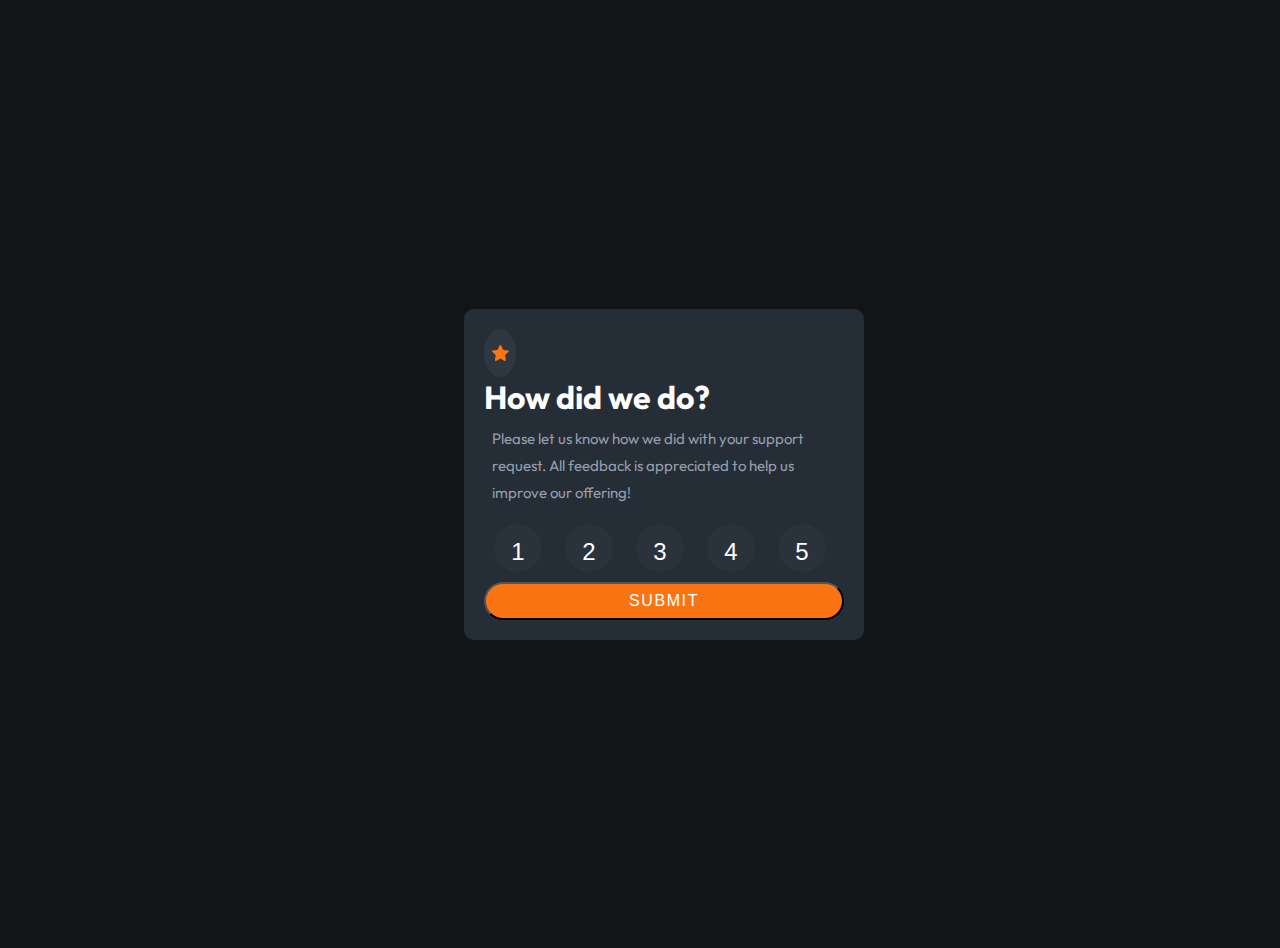
<file: rating/index.html>
<!DOCTYPE html>
<html lang="en">
<head>
  <meta charset="UTF-8">
  <meta name="viewport" content="width=device-width, initial-scale=1.0"> <!-- displays site properly based on user's device -->

  <link rel="icon" type="image/png" sizes="32x32" href="./images/favicon-32x32.png">
  
  <title>Frontend Mentor | Interactive rating component</title>

  <!-- Feel free to remove these styles or customise in your own stylesheet 👍 -->
 <link rel="stylesheet" href="style.css">
</head>
<body>

  <!-- Rating state start -->
<div class="container">
  <div class="star">
  <svg width="17" height="16" xmlns="http://www.w3.org/2000/svg"><path d="m9.067.43 1.99 4.031c.112.228.33.386.58.422l4.45.647a.772.772 0 0 1 .427 1.316l-3.22 3.138a.773.773 0 0 0-.222.683l.76 4.431a.772.772 0 0 1-1.12.813l-3.98-2.092a.773.773 0 0 0-.718 0l-3.98 2.092a.772.772 0 0 1-1.119-.813l.76-4.431a.77.77 0 0 0-.222-.683L.233 6.846A.772.772 0 0 1 .661 5.53l4.449-.647a.772.772 0 0 0 .58-.422L7.68.43a.774.774 0 0 1 1.387 0Z" fill="#FC7614"/></svg>
</div>
  
    <h1>How did we do?</h1>

 <p>Please let us know how we did with your support request. All feedback is appreciated 
  to help us improve our offering!</p> 
 <div>  
  <button class="btn" onclick="dis(1)">1</button>
  <button class="btn" onclick="dis(2)">2</button>
  <button class="btn" onclick="dis(3)">3</button>
  <button class="btn" onclick="dis(4)">4</button>
  <button class="btn" onclick="dis(5)">5</button>
</div>


 
<button type="submit"class="submit" onclick="submit()">Submit</button>
  
  
</div>
 <script src="rating.js"></script>
<div class="result">
  <div class="img">
    <svg width="162" height="108"  xmlns="http://www.w3.org/2000/svg"><g fill="none"><path d="M30 93.744h-.044a23.456 23.456 0 0 1-1.61-.189.543.543 0 0 1 .155-1.076c.52.076 1.04.135 1.563.178a.538.538 0 0 1-.043 1.076l-.022.01Zm5.37-.205a.538.538 0 0 1-.08-1.076 19.51 19.51 0 0 0 1.54-.306.536.536 0 0 1 .645.403.538.538 0 0 1-.397.646c-.537.129-1.074.236-1.611.323l-.097.01Zm-12.137-1.312a.536.536 0 0 1-.183-.033 24.346 24.346 0 0 1-1.525-.608.539.539 0 0 1 .424-.99c.483.21.983.404 1.472.587a.538.538 0 0 1-.188 1.044Zm18.759-.829a.538.538 0 0 1-.242-1.022c.467-.226.934-.479 1.39-.742a.536.536 0 1 1 .538.93c-.478.275-.967.538-1.45.78a.536.536 0 0 1-.258.054h.022Zm-24.994-2.292a.536.536 0 0 1-.29-.08c-.457-.29-.913-.597-1.36-.91a.536.536 0 1 1 .612-.882c.436.307.876.597 1.322.883a.538.538 0 0 1-.284.99Zm30.772-1.544a.537.537 0 0 1-.408-.193.539.539 0 0 1 .06-.759l.117-.124c.355-.306.715-.624 1.074-.957a.537.537 0 1 1 .73.79c-.375.345-.74.673-1.106.985l-.123.102a.537.537 0 0 1-.344.156Zm-36.326-2.69a.537.537 0 0 1-.36-.14c-.402-.37-.8-.747-1.18-1.124a.539.539 0 0 1 .751-.769c.376.371.763.737 1.155 1.076a.538.538 0 0 1 .032.764.537.537 0 0 1-.398.194Zm41.305-2.21a.537.537 0 0 1-.398-.899c.355-.393.715-.79 1.074-1.2a.537.537 0 1 1 .806.71c-.365.415-.725.818-1.074 1.21a.537.537 0 0 1-.408.152v.026ZM6.724 79.723a.537.537 0 0 1-.424-.204 41.79 41.79 0 0 1-.989-1.308.539.539 0 0 1 .124-.753.536.536 0 0 1 .746.124c.312.425.629.85.962 1.27a.539.539 0 0 1-.42.871Zm50.579-2.383a.539.539 0 0 1-.419-.877c.338-.414.677-.828 1.015-1.253a.537.537 0 1 1 .838.672l-1.02 1.259a.537.537 0 0 1-.414.199ZM2.9 73.887a.537.537 0 0 1-.473-.312c-.257-.5-.499-1-.714-1.485a.539.539 0 0 1 .685-.72c.133.052.24.154.298.285.21.462.44.946.687 1.425a.539.539 0 0 1-.483.786v.021Zm58.753-2.028a.537.537 0 0 1-.424-.866l.988-1.275a.537.537 0 1 1 .848.656l-.988 1.275a.537.537 0 0 1-.424.188v.022ZM.682 67.286a.537.537 0 0 1-.537-.462A17.06 17.06 0 0 1 0 65.16a.538.538 0 1 1 1.074 0c.018.519.063 1.036.134 1.55a.539.539 0 0 1-.462.607l-.064-.032Zm65.24-.973a.537.537 0 0 1-.43-.867l.984-1.28a.536.536 0 0 1 .853.65l-.993 1.265a.537.537 0 0 1-.414.21v.022Zm88.49-2.96a.724.724 0 0 1-.15 0 .537.537 0 0 1-.366-.666c.134-.474.28-.99.424-1.544a.538.538 0 0 1 .655-.388.537.537 0 0 1 .382.662c-.145.538-.29 1.076-.43 1.565a.537.537 0 0 1-.515.372Zm-84.247-2.592a.536.536 0 0 1-.424-.867l.983-1.28a.54.54 0 1 1 .854.662l-.989 1.275a.537.537 0 0 1-.413.183l-.01.027Zm-68.924-.382a.536.536 0 0 1-.156 0 .538.538 0 0 1-.355-.673 21.47 21.47 0 0 1 .537-1.565.537.537 0 1 1 .994.403c-.193.49-.37.985-.537 1.474a.537.537 0 0 1-.473.334l-.01.027Zm154.782-3.863a.311.311 0 0 1-.102 0 .538.538 0 0 1-.43-.624c.097-.538.188-1.044.28-1.582a.545.545 0 1 1 1.073.178c-.09.538-.182 1.076-.279 1.614a.537.537 0 0 1-.542.414ZM74.46 55.209a.537.537 0 0 1-.424-.872l1.004-1.27a.537.537 0 1 1 .838.673l-.999 1.264a.537.537 0 0 1-.408.205h-.01ZM4.436 54.165a.539.539 0 0 1-.43-.855c.323-.436.666-.872 1.02-1.297a.537.537 0 1 1 .822.694 22.92 22.92 0 0 0-.977 1.237.537.537 0 0 1-.435.221Zm74.408-4.417a.539.539 0 0 1-.414-.877l1.026-1.248a.537.537 0 1 1 .843.667l-1.02 1.243a.537.537 0 0 1-.435.215Zm78.124-.161h-.043a.538.538 0 0 1-.494-.576c.043-.538.075-1.076.107-1.614a.538.538 0 0 1 .564-.538c.295.018.52.27.505.565a54.253 54.253 0 0 1-.107 1.614.538.538 0 0 1-.532.549ZM9.28 49.13a.537.537 0 0 1-.338-.958c.8-.646 1.316-.99 1.337-1.006a.536.536 0 0 1 .59.898s-.499.334-1.25.942a.536.536 0 0 1-.35.124h.011Zm74.075-4.74a.537.537 0 0 1-.403-.888c.35-.408.704-.817 1.074-1.22a.537.537 0 1 1 .806.71c-.355.403-.71.806-1.074 1.215a.537.537 0 0 1-.414.183h.01Zm73.742-1.797a.537.537 0 0 1-.537-.505 54.325 54.325 0 0 0-.118-1.614.54.54 0 1 1 1.074-.097c.048.538.091 1.076.118 1.614 0 .285-.221.52-.505.538l-.032.064Zm-69.064-3.416a.537.537 0 0 1-.392-.904c.365-.398.735-.79 1.106-1.178a.536.536 0 0 1 .779.737l-1.074 1.173a.537.537 0 0 1-.44.172h.02Zm68.092-3.502a.537.537 0 0 1-.537-.409 22.668 22.668 0 0 0-.408-1.533.539.539 0 0 1 1.03-.307c.151.538.296 1.05.425 1.587a.539.539 0 0 1-.398.651l-.112.01Zm-63.221-1.512a.537.537 0 0 1-.376-.92l1.165-1.13a.537.537 0 1 1 .763.76c-.387.365-.768.741-1.155 1.118a.537.537 0 0 1-.419.172h.022Zm5.14-4.745a.537.537 0 0 1-.355-.941l1.235-1.076a.539.539 0 1 1 .693.828c-.408.34-.817.689-1.225 1.039a.537.537 0 0 1-.37.15h.021Zm55.197-.575c-.247-.468-.505-.931-.779-1.378a.537.537 0 1 1 .918-.554c.285.463.537.947.811 1.431a.539.539 0 0 1-.478.791.537.537 0 0 1-.472-.29ZM103.5 25.055a.539.539 0 0 1-.322-.974c.44-.322.88-.634 1.32-.946a.537.537 0 0 1 .845.394.54.54 0 0 1-.227.488l-1.3.93a.536.536 0 0 1-.338.108h.022Zm46.132-1.56a.537.537 0 0 1-.381-.161c-.359-.359-.74-.717-1.144-1.076a.536.536 0 1 1 .709-.807c.408.36.81.742 1.197 1.135a.539.539 0 0 1 0 .759.537.537 0 0 1-.403.15h.022Zm-40.279-2.28a.537.537 0 0 1-.274-1.001c.473-.275.946-.538 1.418-.797a.54.54 0 0 1 .81.474.542.542 0 0 1-.273.468c-.467.253-.929.538-1.39.785a.536.536 0 0 1-.344.07h.053Zm34.737-1.894a.504.504 0 0 1-.258-.07c-.451-.248-.924-.49-1.407-.716a.539.539 0 0 1 .462-.974c.499.237.988.49 1.46.748a.538.538 0 0 1-.257 1.012Zm-28.49-1.195a.537.537 0 0 1-.2-1.038c.505-.204 1.01-.398 1.52-.581a.537.537 0 0 1 .366 1.011c-.495.178-.989.366-1.483.57a.536.536 0 0 1-.247.038h.043Zm22.045-1.452a.777.777 0 0 1-.156 0c-.505-.15-1.02-.29-1.53-.41a.553.553 0 0 1 .252-1.075c.537.129 1.074.269 1.611.425a.542.542 0 0 1-.15 1.076l-.027-.016Zm-15.456-.597a.537.537 0 0 1-.118-1.066c.537-.107 1.074-.21 1.61-.29a.543.543 0 0 1 .59.735.544.544 0 0 1-.423.34c-.537.082-1.036.178-1.557.286a.365.365 0 0 1-.102-.005Zm8.555-.603h-.038a32.41 32.41 0 0 0-1.579-.06.538.538 0 0 1 0-1.075c.537 0 1.074.027 1.638.06a.538.538 0 0 1-.032 1.075h.01Z" fill="#E6E6E6"/><path fill="#39475F" d="M119.847 100.221H58.146L70.332.793h55.025l5.747 7.601z"/><path fill="#61728D" d="M113.172 100.221H51.465L63.651.793h61.706z"/><path fill="#181F27" d="M110.132 81.354H58.576l8.791-71.695h51.557z"/><path fill="#1E252E" d="m92.743 50.055 14.897.177-.29 2.308-14.607-.252z"/><path fill="#39475F" d="m51.465 100.221 7.422 6.864 60.037.915.923-7.779z"/><path d="M99.096 29.058s2.572.183 3.888 5.03c1.316 4.847.865 18.377.865 18.377l-11.096-.177s-5.537-20.137 6.343-23.23Z" fill="#2D394B"/><path fill="#FC7614" d="M5.42 32.843 45.778 0l21.18 26.119L26.603 58.96z"/><path fill="#FFF" d="M27.49 21.931 45.56 7.226l3.497 4.313-18.07 14.706z"/><path d="m25.272 45.175 5.338-4.345a2.772 2.772 0 0 1 3.902.404 2.781 2.781 0 0 1-.404 3.91l-5.338 4.344a2.772 2.772 0 0 1-3.903-.404 2.781 2.781 0 0 1 .405-3.91ZM37.33 35.365l16.89-13.743a2.772 2.772 0 0 1 3.902.404 2.781 2.781 0 0 1-.405 3.909L40.83 39.679a2.772 2.772 0 0 1-3.903-.404 2.781 2.781 0 0 1 .405-3.91Z" fill="#FFF" opacity=".46"/><ellipse fill="#FFF" opacity=".3" cx="17.937" cy="33.636" rx="3.673" ry="3.68"/><ellipse fill="#FFF" opacity=".3" cx="21.664" cy="30.284" rx="3.673" ry="3.68"/><path d="M99.096 29.058s-5.838 2.103-3.803 18.581c1.493 12.073-3.55 28.056-11.004 28.25-7.454.193-21.202-.463-21.202-.463s7.159-18.56 5.676-34.145a14.786 14.786 0 0 1 .763-6.456c.87-2.373 2.487-4.842 5.494-5.245 6.004-.818 24.076-.522 24.076-.522Z" fill="#BAD6FA"/><path d="m58.957 76.63 26.342-.537s-4.017-3.992-4.27-14.154l-36.234.538a31.494 31.494 0 0 0 2.841 7.531 12.547 12.547 0 0 0 11.32 6.623Z" fill="#546F8D"/><path fill="#2D394B" d="m78.21 14.834-.918 6.041h26.621l.806-6.041z"/><path d="M85.54 86.19c-2.872-2.517-7.416-2.022-9.446 1.222a4.955 4.955 0 0 0-.8 2.647c0 3.98 2.744 6.59 8.227 5.492 4.184-.839 5.779-6.073 2.02-9.36Z" fill="#FFF" opacity=".48"/><ellipse fill="#FC7614" cx="147.188" cy="81.542" rx="14.812" ry="14.837"/><path d="M73.731 35.75a.537.537 0 0 1-.038-1.076c.113 0 11.343-.828 17.363-.29a.54.54 0 0 1-.096 1.076c-5.908-.538-17.079.274-17.186.285l-.043.005Zm-.891 7.279a.538.538 0 0 1-.038-1.076c.113 0 11.342-.828 17.363-.29a.54.54 0 0 1-.097 1.076c-5.907-.538-17.073.28-17.185.285l-.043.005Zm-.102 7.564a.538.538 0 0 1-.043-1.076c.112 0 11.347-.829 17.362-.29a.54.54 0 0 1-.096 1.075c-5.908-.538-17.073.28-17.186.286l-.037.005Zm-.715 7.564a.537.537 0 0 1-.037-1.076c.112 0 11.342-.829 17.362-.285a.54.54 0 0 1-.096 1.076c-5.908-.538-17.073.28-17.186.285h-.043Z" fill="#FFF"/></g></svg>
  </div>
  <div class="score"><p class="pp">You selected <span id="rating"> </span><!-- Add rating here --> out of 5</p>

    <h1 id="thanku">Thank you!</h1>
  
    <p>We appreciate you taking the time to give a rating. If you ever need more support, 
      don’t hesitate to get in touch!</p></div>
  
  </div>
  <!-- Rating state end -->

  <!-- Thank you state start -->

  

  <!-- Thank you state end 

  
  <div class="attribution">
    Challenge by <a href="https://www.frontendmentor.io?ref=challenge" target="_blank">Frontend Mentor</a>. 
    Coded by <a href="#">Your Name Here</a>
  </div>-->
</body>
</html>
</file>
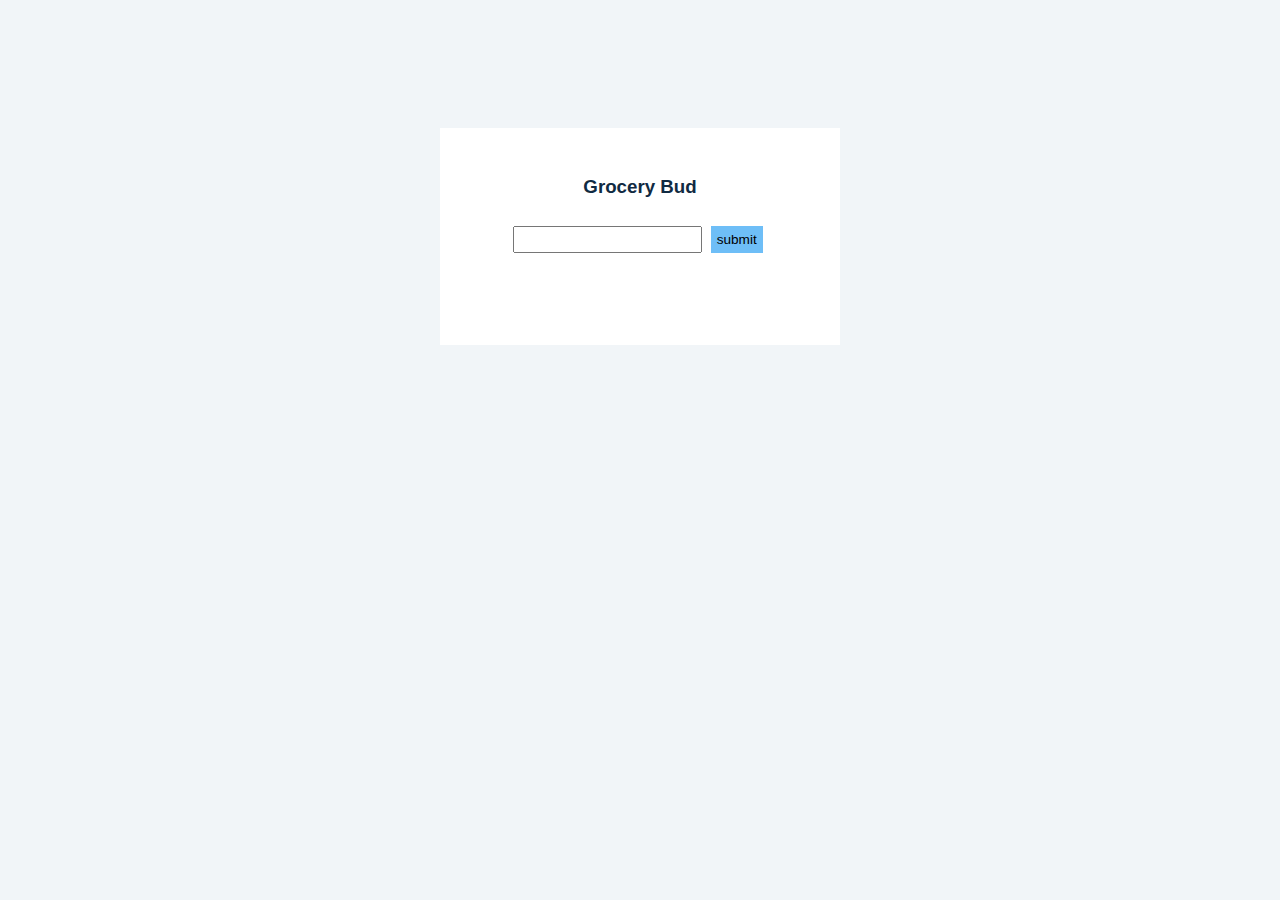
<file: to_do_list_grocery/index.html>
<!DOCTYPE html>
<html>
    <head>
    <link rel="stylesheet" href="style.css">
    <link rel="stylesheet" href="https://cdnjs.cloudflare.com/ajax/libs/font-awesome/6.4.2/css/all.min.css">
    <title>TO-DO-LIST</title>        
    </head>
    <body>
        <section class="section-center">
            <form class="grocery-form"> 
                <p class="alert"></p>
                <h3>Grocery Bud</h3>
                <div class="form-control">
                    <input type="text" id="grocery"/>
                    <button type="submit" class="submit-btn">
                        submit
                    </button>
                </div>
            </form>
            <!--list of items-->
            <div class="grocery-container">
                <div class="grocery-list">
                    
                   
                </div>
                <button type="button" class="clear-btn">clear items</button>
        </section>
        <script src="app.js"></script>
    </body>
</html>
</file>
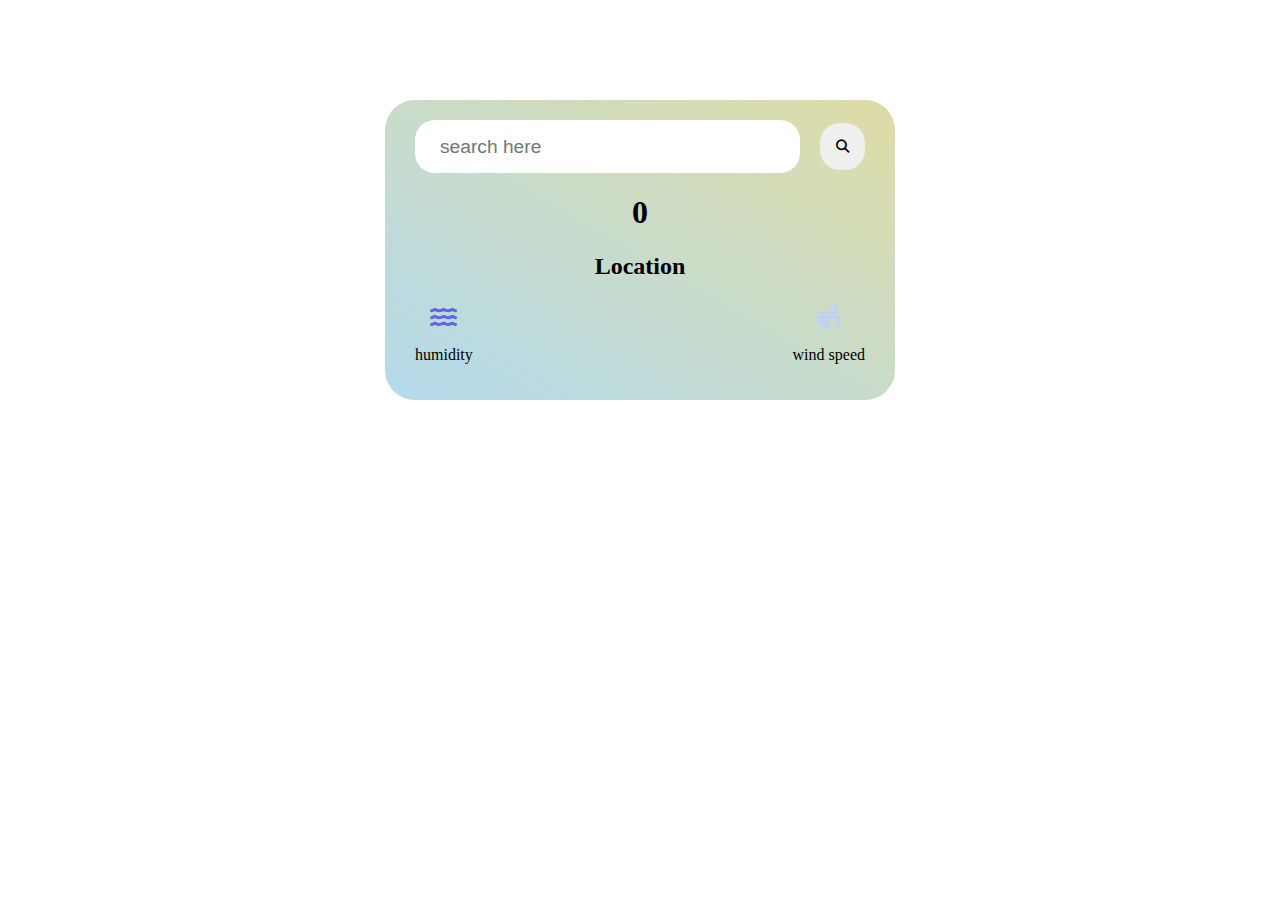
<file: weather-app/index.html>
<!DOCTYPE html>
<html>
    <head>
        <meta charset="UTF-8">
        <link rel="stylesheet" href="style.css"/>
      <link rel='stylesheet' href="https://cdnjs.cloudflare.com/ajax/libs/font-awesome/6.5.1/css/all.min.css"/>
    </head>
    <body>
        <div class="card">
            <div class="search">
                <input type="text" placeholder="search here" spellcheck="false"/>
                <button><i class="fa-solid fa-magnifying-glass"></i></button>
            </div>
            <div class="weather">
           
             <h1 class="temp">0</h1>
             <h2 class="cityname">Location</h2>
             <div class="details">
                <div class="col">
                    <i class="fa-solid fa-water"></i>
                    <p class="humidity">humidity</p>

                </div>
                <div class="col">
                    <i class="fa-solid fa-wind"></i>
                    <p class="windspeed">wind speed</p>

                </div>
             
            </div>
        </div>
        </div>
    </body>
    <script src="script.js"></script>
</html>
</file>
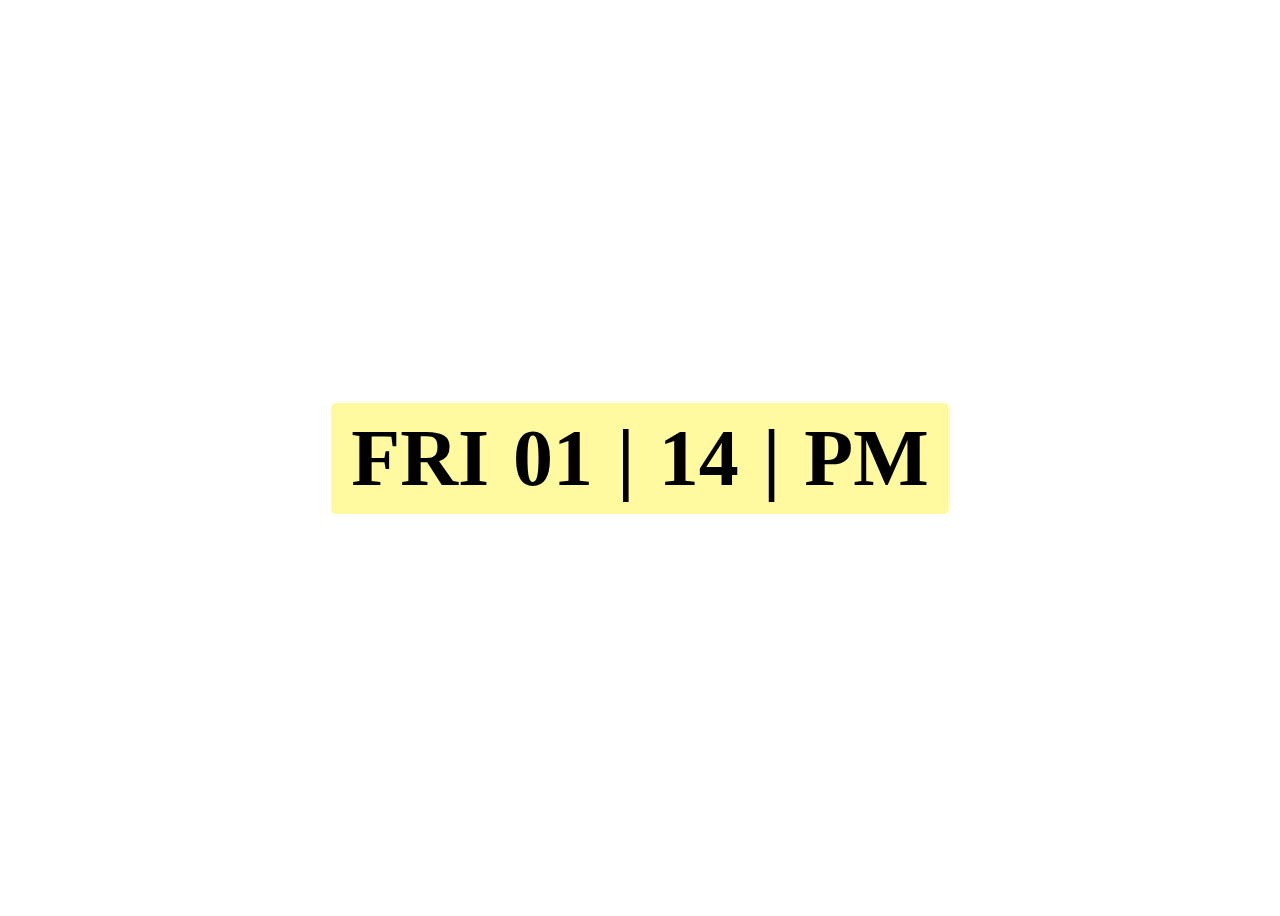
<file: digitalclock.html>
<html>
  <head>
   <style>
    body{
      overflow:hidden;
      background-color:
    }
    .container{
    width:95%;
    height:100vh;
    margin:auto;
    display:flex;
    justify-content:center;
    align-items:center;
     }
   .clock
    {
   
   width:fit-content;
   margin:auto;
   padding:10px;
   border-radius:5px;
   background-color:#fffaa0;
  
}
 .clock h1{
  display:inline-block;
  margin:0 10px;
  font-weigth:bold;
  font-size:5rem;
 }
 @media(max-width:750px){
 
 #bar1,#bar2{ display:none;}
 .clock{
    text-align:center;
     width:100%;
    }
 .clock h1{
    display:block;
}
}
@media(max-width:450px){
 .clock h1{
 font-size:4rem;
 }
 }
   
   </style>
  </head>
  <script>
    window.addEventListener('load',calculateTime);
   function calculateTime(){
    var date= new Date();
    var daynumbers=date.getDay();
    var hour=date.getHours();
    var minute =date.getMinutes();
    var ampm=hour >= 12 ?'PM':'AM';
    var dayNames=["SUN","MON","TUE","WED","THUR","FRI","SAT"];
    hour=hour%12;
    hour= hour ? hour:'12';
    hour=hour<10 ? '0'+hour:hour;
    minute=minute < 10 ? '0'+minute:minute;
  document.getElementById("day").innerHTML=dayNames[daynumbers];
  document.getElementById("hour").innerHTML=hour;
  document.getElementById("minute").innerHTML=minute;
  document.getElementById("ampm").innerHTML=ampm;
 
  setTimeout(calculateTime,200);
}
  </script>
  
 <body>
 <div class="container">
     <div class="clock">
       <h1 id="day">MON</h1>
       <h1 id="hour">04</h1>
       <h1 id="bar1">|</h1>
       <h1 id="minute">20</h1>
       <h1 id="bar2">|</h1>
       <h1 id="ampm">PM</h1>
 </body>
 </html>
</file>
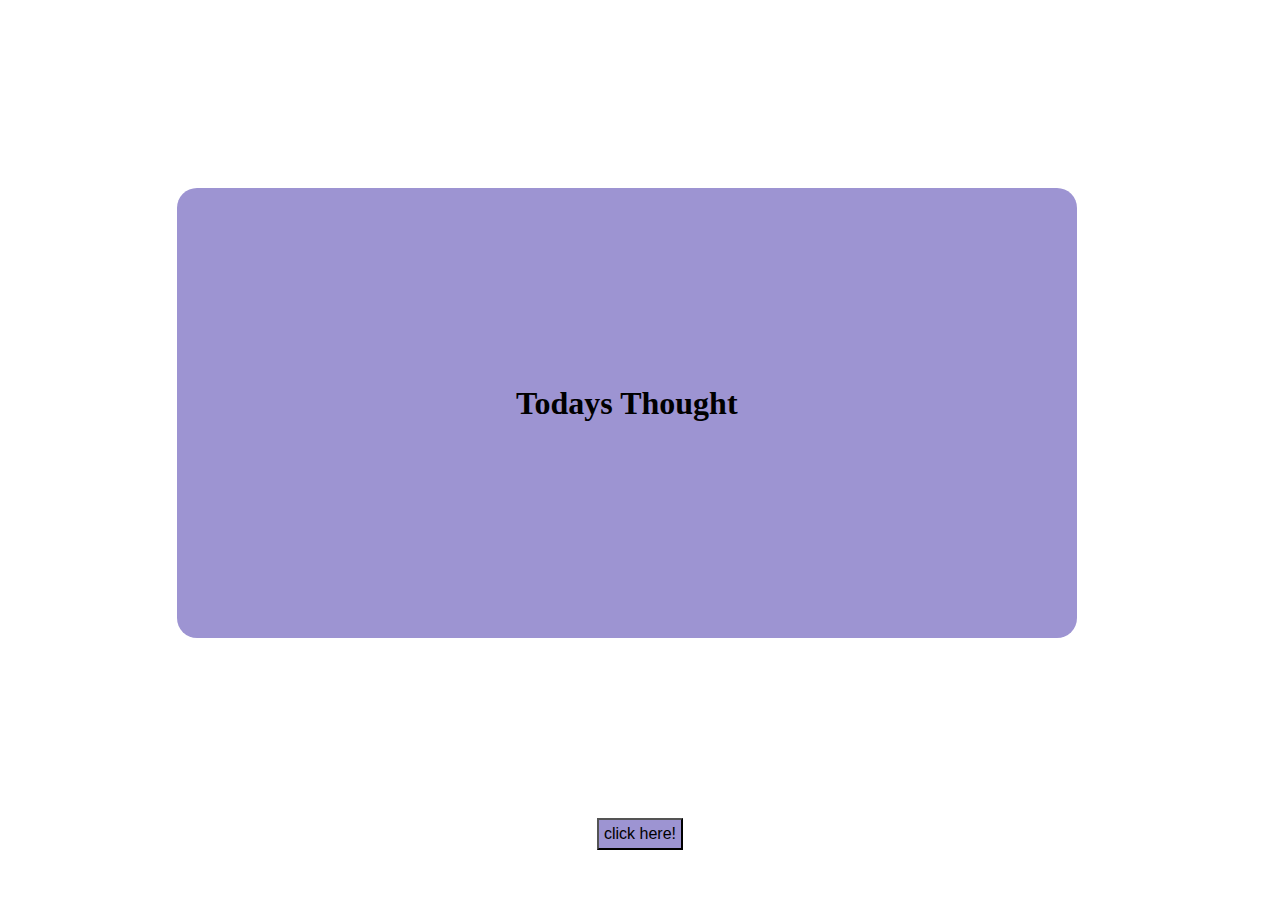
<file: quotesGenerator.html>
<html>
 <head>

 <style>

 body{

  background:;

  }
  .container{
     
       width:90%;
       height:90vh;
       display:flex;
      padding:0 50px;
}
     .child{
     
     width:900px;
     height:450px;
    margin:auto;
    display:flex;
    flex-direction:column;
   justify-content:center;
   align-items:center;
   color:#fffff;
   background-color:#9d94d2;
   border-radius:20px;
   
   }
  .child p{
     font-size:1.5rem
   }
 @media(max-width:440px){
  .child p, .child h1{
     font-size:1rem
   }
}
.btn{
   font-size:1rem;
   padding:5px;
   background-color:#9d94d2;
   color:#fffff;
   

 }
  .btn:hover{
   background-color:#3b28a4;
  color:white;

}    
 </style>
 </head>
  <script>
    
         var arr=["The greatest glory in living lies not in never falling, but in rising every time we fall. -Nelson Mandela",
             "The way to get started is to quit talking and begin doing. -Walt Disney",
             "Attitude is the little things that makes a big difference.",
             "Be Thankfull to God.",
              "Foucus on the steps in front of you,not the whole staircase.",   
              "Eyes full of stories and heart full of memories.",
              "Trust your uniqueness.",         
              "Everyone's journey is different.",
               "Be reason for someone's smile.",
                "The purpose of our lives is to be happy. -Dalai Lama"
         ];
    function generator(){
        
        var randomnumber=Math.floor(Math.random()*(arr.length));
         document.getElementById("quotes").innerHTML=arr[randomnumber]; 
           console.log("work succesfully");
     }
  </script>

  <body>
     
     <div class="container">  
      <div class="child">
           <h1>Todays Thought</h1>
          <p id="quotes" style="margin:10px; color:white;"></p>
      </div>
     </div>
      <div style="text-align:center">
      <button onclick="generator()" class="btn btn-info">click here!</button>
     </div>
  </body>
</html>
</file>
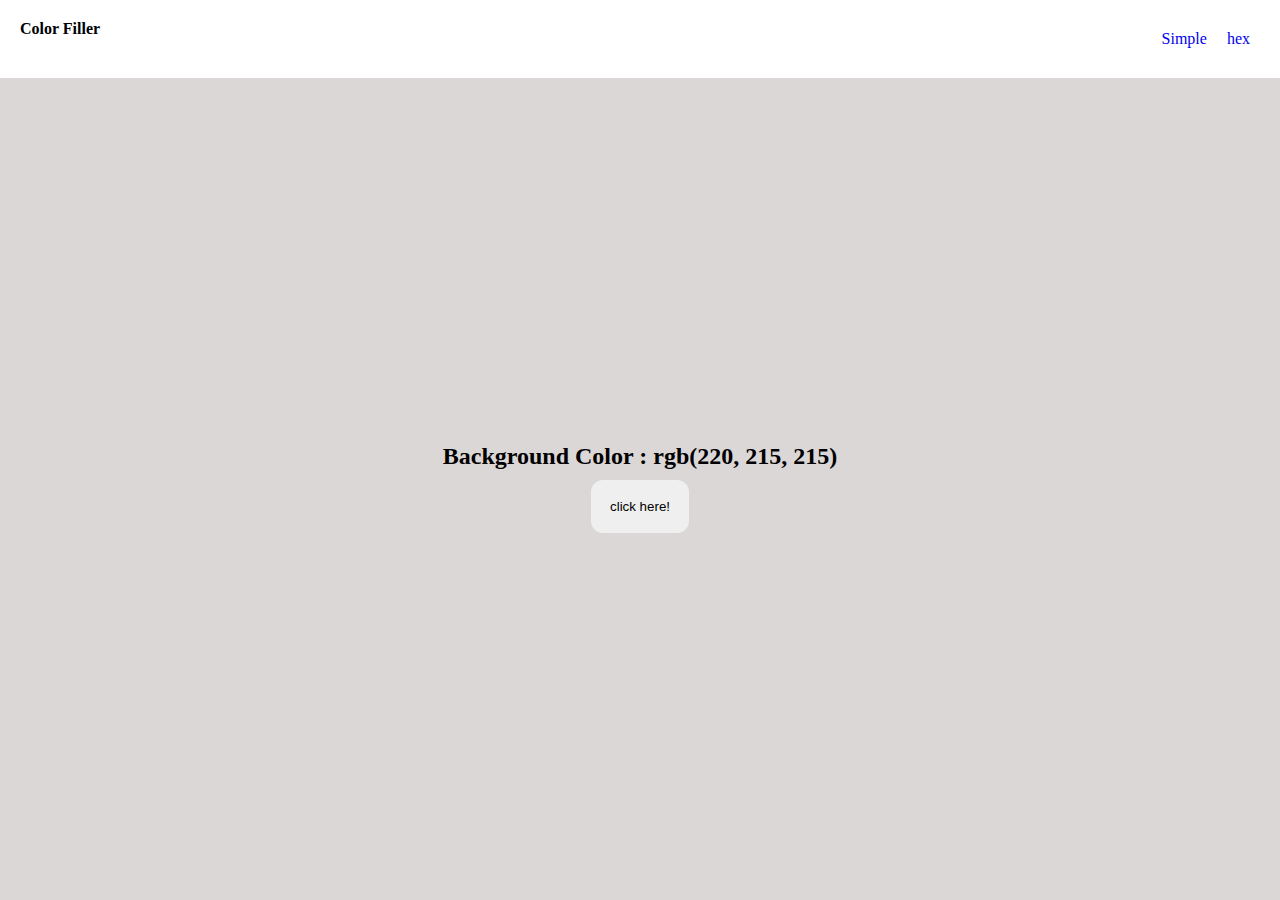
<file: color filler/color-filler.html>
<!DOCTYPE html>
<html>
    <head>
        <title>color-filler</title>
      <link rel="stylesheet" href="style.css">
    </head>
    <body>
        <nav>
            <div class="nav-center">
                <h4>Color Filler</h4>
                <ul class="nav-list">
                    <li>
                        <a href="color-filler.html">Simple</a>
                    </li>
                    <li>
                        <a href="hex.html">hex</a>
                    </li>
                </ul>
            </div>
           
        </nav>
       <main>
        <div class="container">
            <h2 id="click">Background Color :<span class="colors">
                rgb(220, 215, 215)
            </span></h2>
            <button id="btn">click here!</button>
        </div>
       </main>
       
       <script src="color-filler.js"></script>
    </body>
</html>
</file>
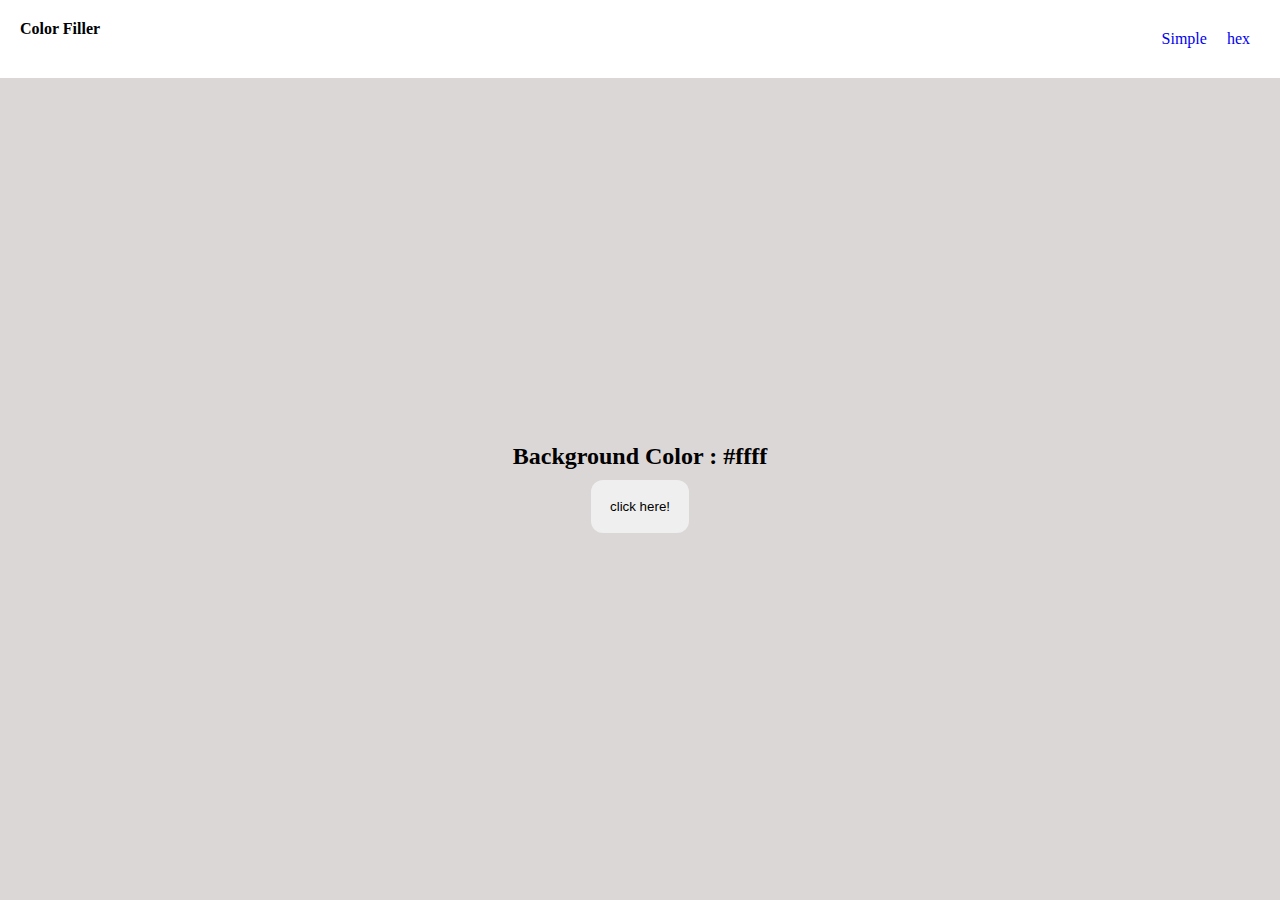
<file: color filler/hex.html>
<!DOCTYPE html>
<html>
    <head>
        <title>color-filler</title>
      <link rel="stylesheet" href="style.css">
    </head>
    <body>
        <nav>
            <div class="nav-center">
                <h4>Color Filler</h4>
                <ul class="nav-list">
                    <li>
                        <a href="color-filler.html">Simple</a>
                    </li>
                    <li>
                        <a href="hex.html">hex</a>
                    </li>
                </ul>
            </div>
           
        </nav>
       <main>
        <div class="container">
            <h2 id="click">Background Color :<span class="colors">
                #ffff
            </span></h2>
            <button id="btn">click here!</button>
        </div>
       </main>
       
       <script src="hex.js"></script>
    </body>
</html>
</file>
<file: rating/style.css>
@import url('https://fonts.googleapis.com/css2?family=Outfit:wght@400;700&display=swap');
*{
    margin: 0;
    padding: 0;
    box-sizing: border-box;
}
body{
  width:100%;
    min-height:100vh;
    display: flex;
    flex-direction: column;
    justify-content: center;
    align-items: center;
    background-color:  hsl(216, 12%, 8%);
    margin:1.5rem;
    padding: 10px;
    font-family:Outfit, sans-serif;
}
p{
    color: hsl(217, 12%, 63%);
    padding: 0.5rem;
    font-size: 15px;
    line-height: 1.8;
    
}
.container,.result{
    
     max-width: 25em;
    border-radius: 0.62rem;
    background-color: hsl(213, 19%, 18%);
    color:hsl(0, 0%, 100%);
    padding: 20px;
    margin:1.5rem;
   
}


.btn{
   padding-top: 0.5rem;
   margin: 10px;
   height: 3rem;
   width:3rem;
   border: none;
   border-radius: 50em;
   cursor: pointer;
  background-color:hsl(213,17%,20%) ;
  color:  #fff;
  font-size: 1.5em;

  transition: 0.3s;
} 
button:hover{
    background-color: hsl(25, 97%, 53%);
}
button:focus{
  background-color: hsl(217, 12%, 63%);
}
  .submit:hover{
    color:hsl(25, 97%, 53%);
    background-color: white;
  } 
 
.submit{
    padding:0.5rem;
    border-radius: 10em;
    width:100%;
    background-color: hsl(25, 97%, 53%);
    color:white;
    font-size: 1.0em;   
    text-transform: uppercase;
    letter-spacing: 0.1rem;
   
}
.result{
    display: none;
    
}
 .pp{
  text-align: center;
  background-color: hsl(213,17%,20%);
  color:hsl(25, 97%, 53%);
  border-radius: 15em;

}
.score{
  text-align: center;
  
}
#thanku{
  padding: 0.5rem;
}
.img{
  text-align: center;
}
.star{
    background-color: hsl(213, 16%, 22%);
    border-radius:50%;
    width:10px;
   padding: 1.0em;
    display: grid;
    place-content: center;
   
}
@media(max-width:400px){
  .body{
    width:100%;
    min-height:100vh;
    display: flex;
    flex-direction: column;
    justify-content: center;
    align-items: center;
    background-color:  hsl(216, 12%, 8%);
    margin:1.5rem;
    padding: 10px;
  }
  .container,.result{
    width:20em;
  }
  
}
</file>
<file: to_do_list_grocery/style.css>
*{
    margin: 0;
    padding: 0;
    box-sizing: border-box;
}
body{
    background-color:  hsl(210, 36%, 96%);
    color:hsl(209, 61%, 16%);
    font-family: "Open Sans", sans-serif;
    
}
.section-center{
    width: 90vw;
   max-width:25rem;
    margin: 0 auto;
    margin-top: 8rem;
    background-color: white;
    padding:2rem;
}
.grocery-form{
    display: grid;
    place-items: center;
}
/*.form-control{
    flex-direction: column;
    display: flex;
    justify-content: center;
    align-items: center;
}*/
.alert{
    margin-bottom: 1rem;
    
    font-size: 0.9rem;
    border-radius: 0.25rem;
}
.alert-success{
    color:#155724;
    background-color: #d4edda;
}
.alert-danger{
    color:#721c24;
    background-color: #f8d7da;
}
h3{
    margin-bottom: 1.5rem;
}
#grocery{
    padding:0.25rem;
}
.submit-btn{
    border-color: transparent;
    padding: 0.25rem;
    margin: 0.25rem;
    font-size: 0.85rem;
    cursor: pointer;
    background: hsl(205,89%,70%);
    content: #49a6e9;
}
.submit-btn:hover{
    background:#49a6e9 ;
    color:white;
}



.grocery-container{
    margin-top: 2rem;
    visibility: hidden;
}
.show-container{
    visibility: visible;
}


.grocery-item{
    display: flex;
    justify-content: space-between;
    align-items: center;
}
.clear-btn{
        border: transparent;
        color: red;
        font-size: 1rem;
        display: grid;
        /* justify-content: center; */
        align-items: center;
        width: 10rem;
        height: 1.5rem;
        cursor: pointer;
        margin: 0 auto;
        margin-top: 1.25rem;
        text-transform: capitalize;
}
</file>
<file: weather-app/style.css>
.card{
    width: 90%;
    max-width: 450px;
    background: linear-gradient(30deg,#5aaed775,#c8c46796);
    border-radius: 30px;
    padding: 20px 30px;
    margin: 100px auto;
    text-align: center;
}
.search{
    width: 100%;
    display: flex;
    justify-content: center;
    align-items: center;
}

.search input{
    background: #ffff;
    border: 0;
    padding: 9px 25px;
    border-radius: 20px;
    height: 35px;
    flex: 1;
    margin-right: 20px;
    font-size:1.2rem;
    color: #555;
}
.search button{
    padding: 16px;
    border: 0;
    border-radius: 20px;
    cursor: pointer;
}
.details{
    display: flex;
    align-items: center;
    justify-content: space-between;
    margin-top: 25px;
}
.fa-water{
    font-size: 24px;
    color: #5b5be2e8;
}
.fa-wind{
    font-size: 24px;
    color:rgb(191, 206, 255)
}
</file>
<file: color filler/style.css>
*{
margin: 0;
padding: 0;
box-sizing: border-box;
}
body{
    background-color: rgb(220, 215, 215);
    width: 100%;
    height: 100vh;
}
nav{
    background-color: white;
}

ul{
    list-style-type:none;
   
}

a{
text-decoration: none;
}
.nav-center{
    display: flex;
    flex-direction: row;
  justify-content: space-between;
  padding:20px;
}
.nav-list{
    display: flex;
    flex-direction: row;
    justify-content: space-between;
}
li{
    padding:10px
}
.container{
    display: flex;
    flex-direction: column;
    justify-content: center;
    align-items: center;
    height: 90vh;
    padding: 10px;
}

button{
    padding: 1.4em;
    border: none;
    border-radius: 12px;
 
}
h2{
    padding:10px;
}
</file>
